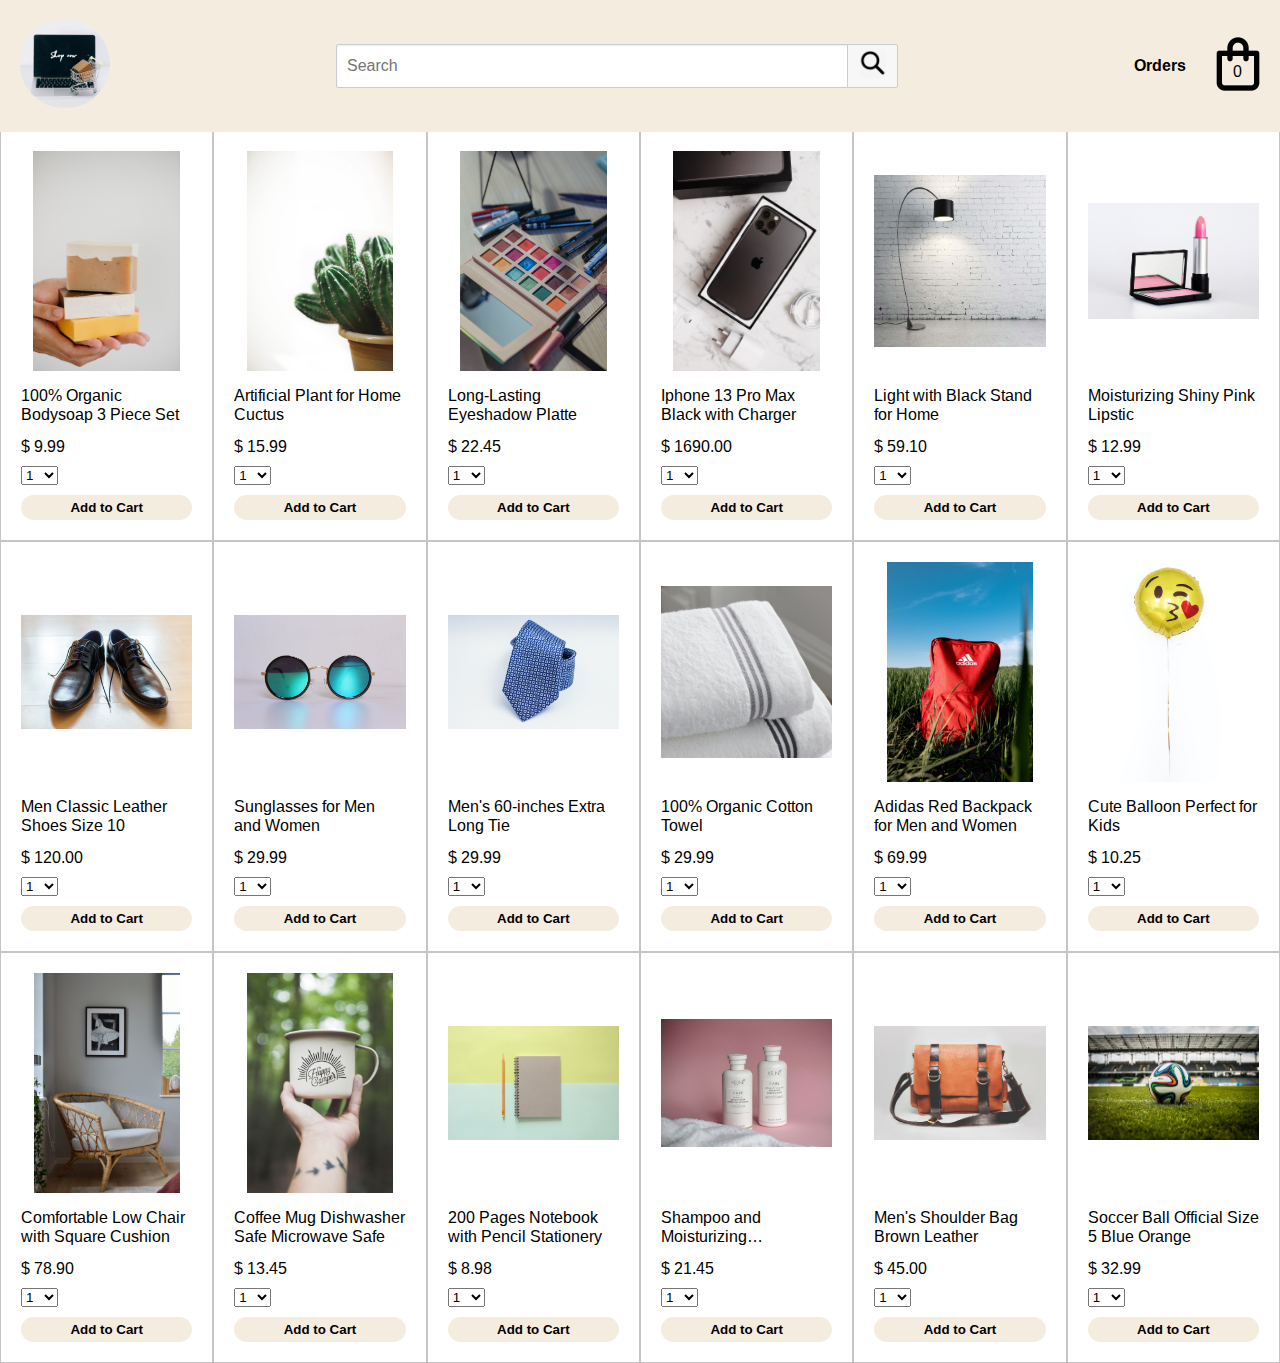
<file: index.html>
<!DOCTYPE html>
<html lang="en">
  <head>
    <meta charset="utf-8" />
    <meta name="viewport" content="width=device-width, initial-scale=1.0" />
    <link rel="stylesheet" href="styles/main_page.css" />
    <link rel="preconnect" href="https://fonts.googleapis.com" />
    <link rel="preconnect" href="https://fonts.gstatic.com" crossorigin />
    <link
      href="https://fonts.googleapis.com/css2?family=Arimo:wght@600&family=Roboto:wght@500;900&display=swap"
      rel="stylesheet"
    />
    <title>E-commerce Web</title>
  </head>

  <body>
    <header class="main-header">
      <section class="main-header-left">
        <div class="main-header-left-link js-jump-to-top">
          <img
            class="company-pic"
            src="images/online-shopping.jpg"
            alt="company-picture"
          />
        </div>
      </section>
      <section class="main-header-middle">
        <input
          class="search-bar"
          id="search-bar"
          type="text"
          placeholder="Search"
        />
        <button class="search-button">
          <img class="search-icon" src="images/search-icon.png" />
        </button>
      </section>
      <section class="main-header-right">
        <a class="order-history-link" href="order_history.html">
          <span class="orders-text">Orders</span>
        </a>
        <a class="cart-link" id="cart-link" href="checkout_page.html">
          <div class="parent-element">
            <img class="cart-icon" src="images/cart.png" />
            <div class="cart-quantity js-cart-quantity">0</div>
          </div>
        </a>
      </section>
    </header>

    <div class="main">
      <div class="js-all-items all-items"></div>
    </div>

    <script defer src="scripts/item.js"></script>
    <script defer src="scripts/utils.js"></script>
    <script defer src="scripts/main_page.js"></script>
    <script defer src="scripts/search.js"></script>
  </body>
</html>
</file>
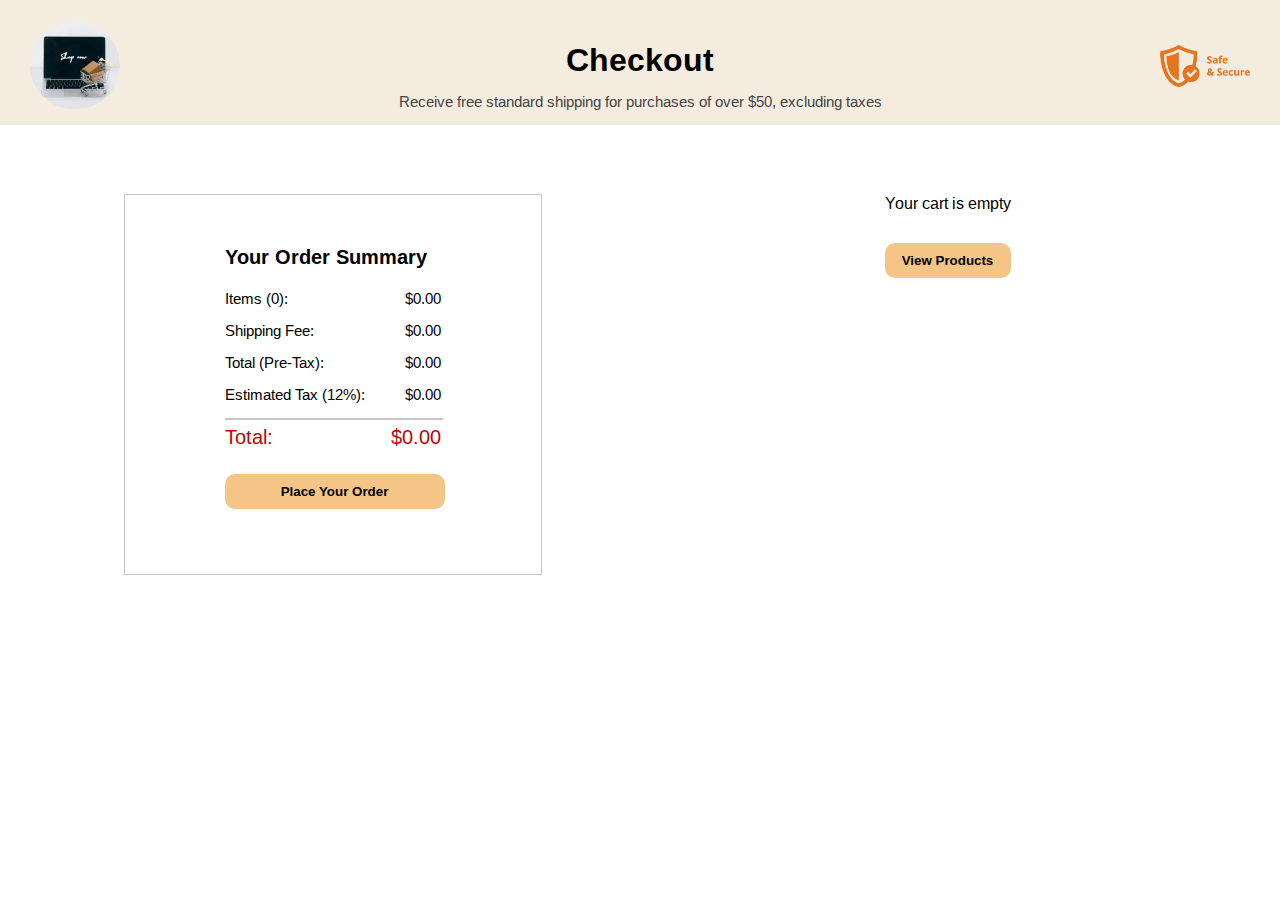
<file: checkout_page.html>
<!DOCTYPE html>
<html lang="en">
  <head>
    <meta charset="utf-8" />
    <meta name="viewport" content="width=device-width, initial-scale=1.0" />
    <link rel="stylesheet" href="styles/checkout_page.css" />
    <link
      href="https://fonts.googleapis.com/css2?family=Arimo:wght@600&family=Roboto:wght@500;900&display=swap"
      rel="stylesheet"
    />
    <title>Checkout</title>
  </head>

  <body>
    <header class="checkout-header">
      <section class="checkout-header-left">
        <a href="index.html">
          <img
            class="company-pic"
            src="images/online-shopping.jpg"
            alt="company-picture"
          />
        </a>
      </section>
      <section class="checkout-header-middle">
        <h1 class="checkout-header js-checkout-header">Checkout</h1>
        <p class="shipping-fee-info">
          Receive free standard shipping for purchases of over $50, excluding
          taxes
        </p>
      </section>
      <section class="checkout-header-right">
        <img class="secured-pic" src="images/secure.png" alt="Secured" />
      </section>
    </header>

    <div class="checkout-grid">
      <div class="price-summary js-price-summary">
        <div class="price-summary-title">Your Order Summary</div>
        <div class="price-details">
          <div class="price-summary-row">
            <div class="item-quantity">Items (0):</div>
            <div class="price-pretax">$0.00</div>
          </div>
          <div class="price-summary-row">
            <div class="">Shipping Fee:</div>
            <div class="shipping-fee">$0.00</div>
          </div>
          <div class="price-summary-row">
            <div class="">Total (Pre-Tax):</div>
            <div class="total-pre-tax">$0.00</div>
          </div>
          <div class="price-summary-row">
            <div class="">Estimated Tax (12%):</div>
            <div class="estimated-tax">$0.00</div>
          </div>
          <div class="line"></div>
          <div class="price-summary-row">
            <div class="total summary">Total:</div>
            <div class="total-price summary">$0.00</div>
          </div>
          <div class="price-summary-row">
            <button class="order-button js-order-button">
              Place Your Order
            </button>
          </div>
        </div>
      </div>
      <div class="items-in-cart js-items-in-cart">
        Your cart is empty
        <div class="js-items-in-cart">
          <a href="index.html"
            ><button class="view-product-button">View Products</button></a
          >
        </div>
      </div>
    </div>

    <script src="scripts/item.js"></script>
    <script src="scripts/utils.js"></script>
    <script src="scripts/checkout.js"></script>
  </body>
</html>
</file>
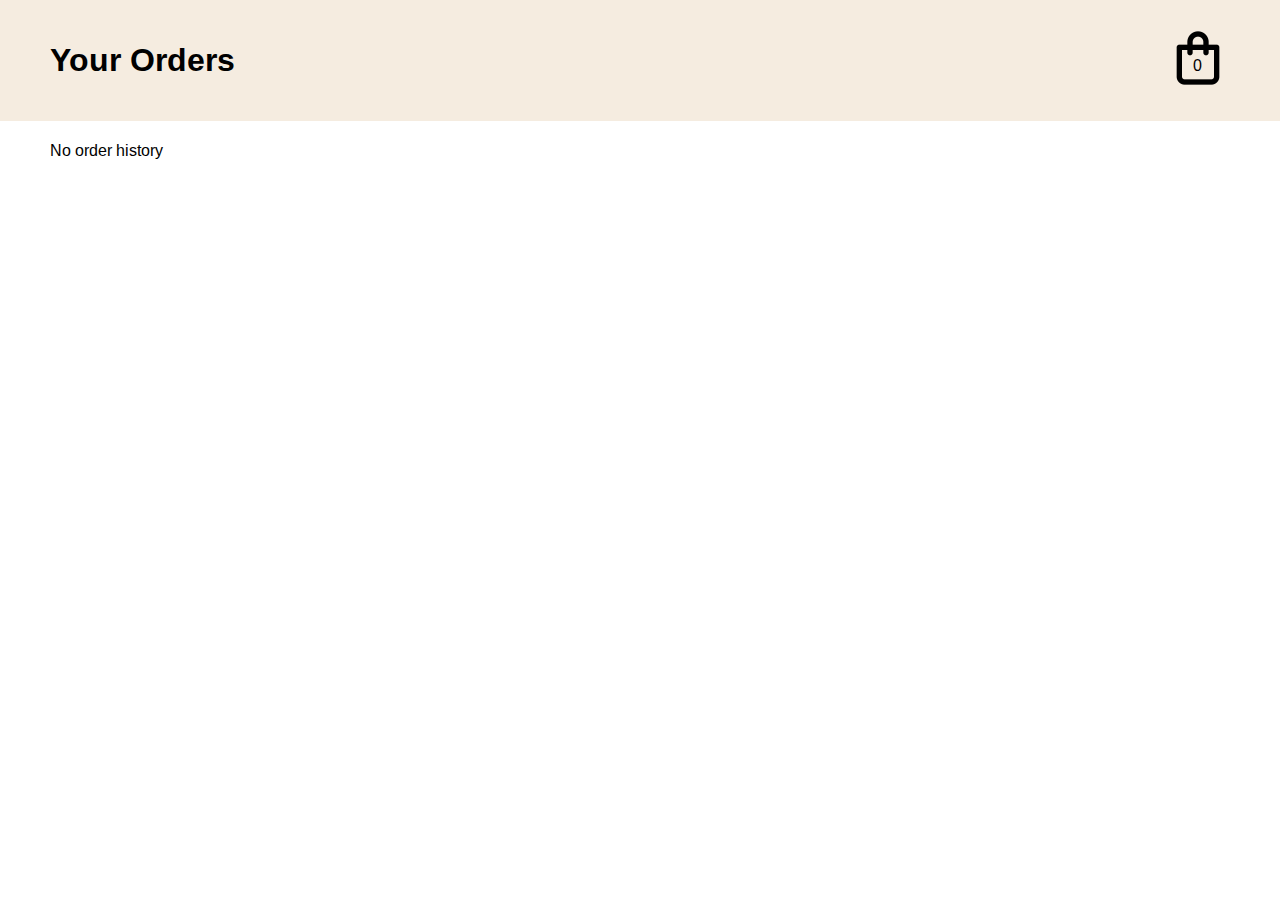
<file: order_history.html>
<!DOCTYPE html>
<html lang="en">
  <head>
    <meta charset="utf-8" />
    <meta name="viewport" content="width=device-width, initial-scale=1.0" />
    <link
      href="https://fonts.googleapis.com/css2?family=Arimo:wght@600&family=Roboto:wght@500;900&display=swap"
      rel="stylesheet"
    />
    <link rel="stylesheet" href="styles/order_history.css" />
    <title>Order History</title>
  </head>

  <body>
    <div class="header">
      <a href="index.html"><h1 class="your-orders">Your Orders</h1></a>
      <a class="cart-link" id="cart-link" href="checkout_page.html">
        <div class="parent-element">
          <img class="cart-icon" src="images/cart.png" />
          <div class="cart-quantity js-cart-quantity">0</div>
        </div>
      </a>
    </div>
    <div class="whole-orders">
      <div class="order-items-grid js-ordered-items"></div>
    </div>

    <script src="scripts/item.js"></script>
    <script src="scripts/utils.js"></script>
    <script src="scripts/order_history.js"></script>
  </body>
</html>
</file>
<file: styles/main_page.css>
body {
  margin: 0;
  font-family: Arimo, Roboto;
  color: black;
}

.main-header {
  display: flex;
  justify-content: space-between;
  align-items: center;
  padding: 20px;
  background-color: rgb(245, 236, 224);

  position: fixed;
  top: 0px;
  left: 0px;
  right: 0px;
  width: 100%;
}

a {
  text-decoration: none;
}

select {
  color: black;
}

.main-header-left-link {
  cursor: pointer;
}

.main-header-middle {
  flex: 1;
  padding: 20px 0px;
  display: flex;
  align-items: center;
  justify-content: center;
}

.company-pic {
  width: 90px;
  border-radius: 50px;
}

input:focus {
  border: none;
}

.search-bar {
  flex: 1;
  font-size: 16px;
  height: 40px;
  border-color: rgb(117, 115, 115);
  max-width: 500px;
  -webkit-font-smoothing: antialiased;
  border: 1px solid #cccccc;
  border-top-left-radius: 2px;
  border-bottom-left-radius: 2px;
  box-shadow: inset 0px 1px 2px #eeeeee;
  padding-left: 10px;
}

.search-icon {
  width: 28px;
  padding: 4.5px;
}

.search-button {
  border: solid;
  border-width: 2.8px;
  border: 1px solid #cccccc;
  border-top-right-radius: 2px;
  border-bottom-right-radius: 2px;
  background-color: #f7f7f7;
  cursor: pointer;
  margin-left: -3px;
}

.main-header-right {
  display: flex;
  justify-content: space-between;
  align-items: center;
  gap: 10px;
  padding-right: 30px;
}

.orders-text {
  font-family: Arimo, Roboto;
  font-weight: 900;
  color: black;
  transition: 400ms;
  padding: 10px;
  background-color: transparent;
  border-radius: 50px;
}

.orders-text:hover {
  color: rgb(63, 61, 61);
  background-color: rgb(197, 188, 188);
  padding: 10px;
  border-radius: 50px;
}

.cart-icon {
  transition: 400ms;
  background-color: transparent;
  border-radius: 50px;
}

.cart-icon:hover {
  border-radius: 50px;
  background-color: rgb(197, 188, 188);
  border-radius: 50px;
}

.cart-quantity {
  position: absolute;
  top: 30px;
  right: 28px;
  color: black;
}

.parent-element {
  position: relative;
}

/* Item Section*/
.main {
  margin-top: 130px;
}

.all-items {
  display: grid;
  grid-template-columns: repeat(6, 1fr);
}

@media (max-width: 1000px) {
  .all-items {
    grid-template-columns: repeat(4, 1fr);
  }
}

@media (max-width: 800px) {
  .all-items {
    grid-template-columns: repeat(3, 1fr);
  }
}

@media (max-width: 575px) {
  .all-items {
    grid-template-columns: repeat(2, 1fr);
  }
}

@media (max-width: 450px) {
  .main-header-right {
    display: flex;
    justify-content: space-between;
    flex-direction: column;
    align-items: center;
    gap: 10px;
    padding-right: 30px;
  }

  .company-pic {
    width: 60px;
    border-radius: 50px;
  }

  .add-to-cart-button {
    width: 80%;
    color: black;
  }

  .add-to-cart-button:click {
    background-color: rgb(214, 211, 205);
  }

  .search-bar {
    font-size: 15px;
    height: 30px;
    max-width: 110px;
    border-top-right-radius: 0px;
    border-bottom-right-radius: 0px;
  }

  .search-icon {
    width: 28px;
    padding: 4px;
  }

  .orders-text {
    font-size: 13px;
  }

  .cart-icon {
    max-width: 70%;
  }

  .cart-quantity {
    font-size: 12px;
    top: 21px;
    right: 38px;
  }
}

@media (max-width: 300px) {
  .all-items {
    grid-template-columns: 1fr;
  }
}

.item-container {
  padding: 0px 20px;
  display: flex;
  flex-direction: column;
  padding: 20px;
  border: 0.5px solid rgb(198, 196, 196);
}

.picture-container {
  display: flex;
  justify-content: center;
  align-items: center;
  height: 220px;
  margin-bottom: 15px;
}

.items-image {
  max-width: 100%;
  max-height: 100%;
}

.items-name,
.items-price,
.items-quantity-container {
  margin-bottom: 10px;
  display: flex;
  align-items: center;
}

.items-name {
  overflow: hidden;
  display: -webkit-box;
  -webkit-line-clamp: 2;
  -webkit-box-orient: vertical;
  min-height: 41px;
}

.add-to-cart-button {
  cursor: pointer;
  background-color: rgb(245, 236, 224);
  border: none;
  padding: 5px;
  border-radius: 20px;
  transition: 200ms;
  font-weight: bold;
  color: black;
}

.add-to-cart-button:hover {
  background-color: rgb(214, 211, 205);
}
</file>
<file: styles/checkout_page.css>
body {
  margin: 0;
  font-family: Arimo, Roboto;
  color: black;
}

.checkout-header {
  display: flex;
  justify-content: space-between;
  align-items: center;
  gap: 8px;
  padding-top: 10px;
  margin-bottom: -1px;
  padding-left: 30px;
  padding-right: 30px;
  background-color: rgb(245, 236, 224);
}

.company-pic {
  width: 90px;
  border-radius: 50px;
}

.checkout-header-middle {
  flex: 1;
  display: flex;
  align-items: center;
  justify-content: center;
  flex-direction: column;
}

.secured-pic {
  width: 90px;
}

.checkout-grid {
  display: grid;
  grid-template-columns: 1fr 1fr;
  column-gap: 12px;
  align-items: top;
  justify-items: center;
  gap: 30px;
  margin: 70px 40px;
}

@media (max-width: 1000px) {
  .checkout-grid {
    grid-template-columns: 1fr;
  }
}

@media (max-width: 450px) {
  .checkout-header {
    font-size: 15px;
    padding-left: 10px;
    padding-right: 10px;
  }

  .shipping-fee-info {
    font-size: 8px;
  }

  .company-pic {
    width: 60px;
    border-radius: 50px;
  }

  .secured-pic {
    width: 80px;
  }
}

.item-container-with-date {
  display: flex;
  flex-direction: column;
  padding: 20px;
  border: 0.5px solid rgb(198, 196, 196);
  gap: 20px;
  max-width: 500px;
}

.item-container {
  display: flex;
  flex-direction: row;
  padding: 20px;
  max-width: 500px;
  justify-content: space-between;
}

.price-summary {
  position: center;
  border: 0.5px solid rgb(198, 196, 196);
  padding: 50px 100px;
  max-height: 300px;
}

@media (max-width: 450px) {
  .price-summary {
    position: center;
    border: 0.5px solid rgb(198, 196, 196);
    padding: 50px;
    max-height: 500px;
  }
}

.price-details {
  display: flex;
  flex-direction: column;
}

.price-summary-row {
  display: grid;
  grid-template-columns: 1fr auto;
  font-size: 15px;
  margin-bottom: 15px;
  gap: 40px;
}

.price-summary-title {
  padding-bottom: 20px;
  font-size: 20px;
  font-weight: bold;
}

.line {
  border: 1px solid rgb(198, 196, 196);
  margin-bottom: 5px;
  width: 100%;
}

.summary {
  font-size: 20px;
  color: rgb(191, 4, 4);
  padding-bottom: 10px;
}

.order-button,
.view-product-button {
  background-color: rgb(244, 197, 135);
  padding-top: 10px;
  padding-bottom: 10px;
  border-radius: 10px;
  border: none;
  cursor: pointer;
  width: 125%;
  color: black;
  font-weight: bold;
}

.order-button:hover,
.view-product-button:hover {
  background-color: rgb(226, 183, 125);
}

.items-info {
  display: flex;
  flex-direction: column;
  justify-content: center;
}

.picture-container {
  display: flex;
  justify-content: center;
  align-items: center;
  height: 220px;
  padding-right: 30px;
}

.items-image {
  max-width: 100%;
  max-height: 100%;
}

.items-name,
.items-price,
.items-quantity-container {
  margin-bottom: 10px;
  display: flex;
  align-items: center;
}

.update-delete {
  padding-top: 10px;
  cursor: pointer;
}

.delete {
  color: rgb(164, 5, 5);
}

.delete:hover {
  text-decoration: underline;
}

.shipping-fee-info {
  font-size: 15px;
  color: rgb(69, 68, 68);
}

.items-in-cart {
  display: flex;
  flex-direction: column;
  gap: 30px;
}

.view-product-button {
  width: 100%;
}
</file>
<file: styles/order_history.css>
body {
  margin: 0px;
  font-family: Arimo, Roboto;
  color: black;
}

main {
  max-width: 850px;
  margin-top: 90px;
  margin-bottom: 100px;
  padding-left: 20px;
  padding-right: 20px;
  margin-left: auto;
  margin-right: auto;
}

@media (min-width: 600px) {
  .picture-container {
    min-width: 310px;
  }
}

@media (max-width: 450px) {
  .order-head {
    margin-top: 30px;
    display: grid;
    grid-template-columns: repeat(2, 1fr);
    justify-items: center;
    background-color: rgb(230, 228, 228);
    padding: 20px;
    gap: 10px;
  }

  h1 {
    font-size: 20px;
  }

  .order-head,
  .items-info,
  .buy-again-button {
    font-size: 12px;
  }

  .order-items-grid {
    margin-top: 0px;
    margin-left: 20px;
    margin-right: 20px;
  }

  .picture-container {
    display: flex;
    align-items: center;
    max-width: 200px;
  }

  .items-image {
    object-fit: contain;
    max-width: 100%;
    max-height: 100%;
  }
}

a {
  text-decoration: none;
}

.header {
  display: flex;
  justify-content: space-between;
  align-items: center;
  padding: 20px 50px;
  background-color: rgb(245, 236, 224);
}

h1 {
  color: black;
  font-weight: bold;
}

.cart-icon {
  transition: 400ms;
  background-color: transparent;
  border-radius: 50px;
}

.cart-icon:hover {
  border-radius: 50px;
  background-color: rgb(188, 182, 182);
  border-radius: 50px;
}

.cart-quantity {
  position: absolute;
  top: 30px;
  right: 28px;
  color: black;
}

.parent-element {
  position: relative;
}

.order-items-grid {
  display: flex;
  justify-content: center;
  align-items: left;
  flex-direction: column;
  gap: 20px;
  margin-left: 50px;
  margin-right: 50px;
  margin-top: 20px;
}

.order-head {
  margin-top: 50px;
  display: grid;
  grid-template-columns: repeat(4, 1fr);
  justify-items: center;
  background-color: rgb(230, 228, 228);
  padding: 20px;
  gap: 10px;
}

.item-container {
  display: flex;
  flex-direction: row;
  gap: 30px;
  align-items: center;
}

.items-image {
  display: flex;
  justify-content: center;
  align-items: center;
  height: 220px;
  margin-bottom: 15px;
}

.items-info {
  display: flex;
  flex-direction: column;
  gap: 10px;
  align-items: left;
}

.buy-again-button {
  cursor: pointer;
  background-color: rgb(230, 228, 228);
  border: none;
  padding: 5px;
  border-radius: 10px;
  transition: 200ms;
  max-width: 130px;
  font-weight: bold;
  color: black;
}

.buy-again-button:hover {
  background-color: rgb(214, 211, 211);
}
</file>
